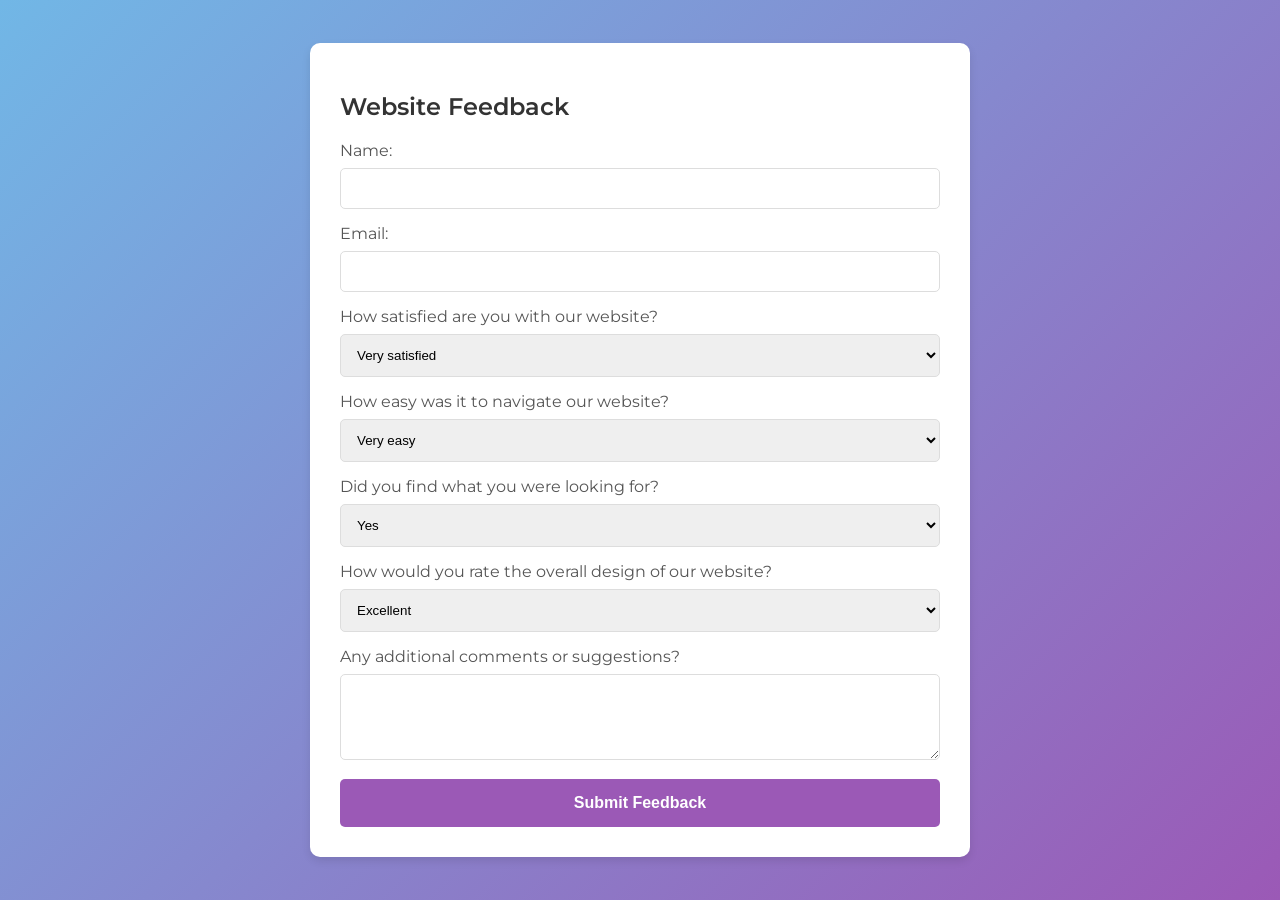
<file: feedback.html>
<!DOCTYPE html>
<html lang="en">
<head>
    <meta charset="UTF-8">
    <meta name="viewport" content="width=device-width, initial-scale=1.0">
    <title>Feedback Form</title>
    <style>
        @import url('https://fonts.googleapis.com/css2?family=Montserrat:wght@300;400;600&display=swap');
        
        body {
            font-family: 'Montserrat', sans-serif;
            margin: 0;
            padding: 0;
            display: flex;
            justify-content: center;
            align-items: center;
            height: 100vh;
            background: linear-gradient(135deg, #71b7e6, #9b59b6);
        }
        .feedback-form {
            background: #ffffff;
            padding: 30px;
            box-shadow: 0 4px 8px rgba(0, 0, 0, 0.1);
            border-radius: 10px;
            width: 100%;
            max-width: 600px;
            transition: transform 0.3s ease;
        }
        .feedback-form:hover {
            transform: translateY(-10px);
        }
        .feedback-form h2 {
            margin-bottom: 20px;
            font-weight: 600;
            color: #333;
        }
        .feedback-form label {
            display: block;
            margin-bottom: 8px;
            font-weight: 400;
            color: #555;
        }
        .feedback-form input, 
        .feedback-form select, 
        .feedback-form textarea {
            width: 100%;
            padding: 12px;
            margin-bottom: 15px;
            border: 1px solid #ddd;
            border-radius: 5px;
            box-sizing: border-box;
            transition: all 0.3s ease;
        }
        .feedback-form input:focus, 
        .feedback-form select:focus, 
        .feedback-form textarea:focus {
            border-color: #9b59b6;
            box-shadow: 0 0 8px rgba(155, 89, 182, 0.2);
        }
        .feedback-form button {
            background-color: #9b59b6;
            color: #fff;
            padding: 15px 20px;
            border: none;
            border-radius: 5px;
            cursor: pointer;
            font-size: 16px;
            font-weight: 600;
            width: 100%;
        }
        .feedback-form button:hover {
            background-color: #884dad;
        }
    </style>
</head>
<body>
    <div class="feedback-form">
        <h2>Website Feedback</h2>
        <form action="your-server-endpoint" method="POST">
            <label for="name">Name:</label>
            <input type="text" id="name" name="name" required>

            <label for="email">Email:</label>
            <input type="email" id="email" name="email" required>

            <label for="satisfaction">How satisfied are you with our website?</label>
            <select id="satisfaction" name="satisfaction" required>
                <option value="very-satisfied">Very satisfied</option>
                <option value="satisfied">Satisfied</option>
                <option value="neutral">Neutral</option>
                <option value="dissatisfied">Dissatisfied</option>
                <option value="very-dissatisfied">Very dissatisfied</option>
            </select>

            <label for="navigation">How easy was it to navigate our website?</label>
            <select id="navigation" name="navigation" required>
                <option value="very-easy">Very easy</option>
                <option value="easy">Easy</option>
                <option value="neutral">Neutral</option>
                <option value="difficult">Difficult</option>
                <option value="very-difficult">Very difficult</option>
            </select>

            <label for="found">Did you find what you were looking for?</label>
            <select id="found" name="found" required>
                <option value="yes">Yes</option>
                <option value="no">No</option>
                <option value="partially">Partially</option>
            </select>

            <label for="design">How would you rate the overall design of our website?</label>
            <select id="design" name="design" required>
                <option value="excellent">Excellent</option>
                <option value="good">Good</option>
                <option value="average">Average</option>
                <option value="poor">Poor</option>
                <option value="very-poor">Very poor</option>
            </select>

            <label for="comments">Any additional comments or suggestions?</label>
            <textarea id="comments" name="comments" rows="4"></textarea>

            <button type="submit">Submit Feedback</button>
        </form>
    </div>
</body>
</html>
</file>
